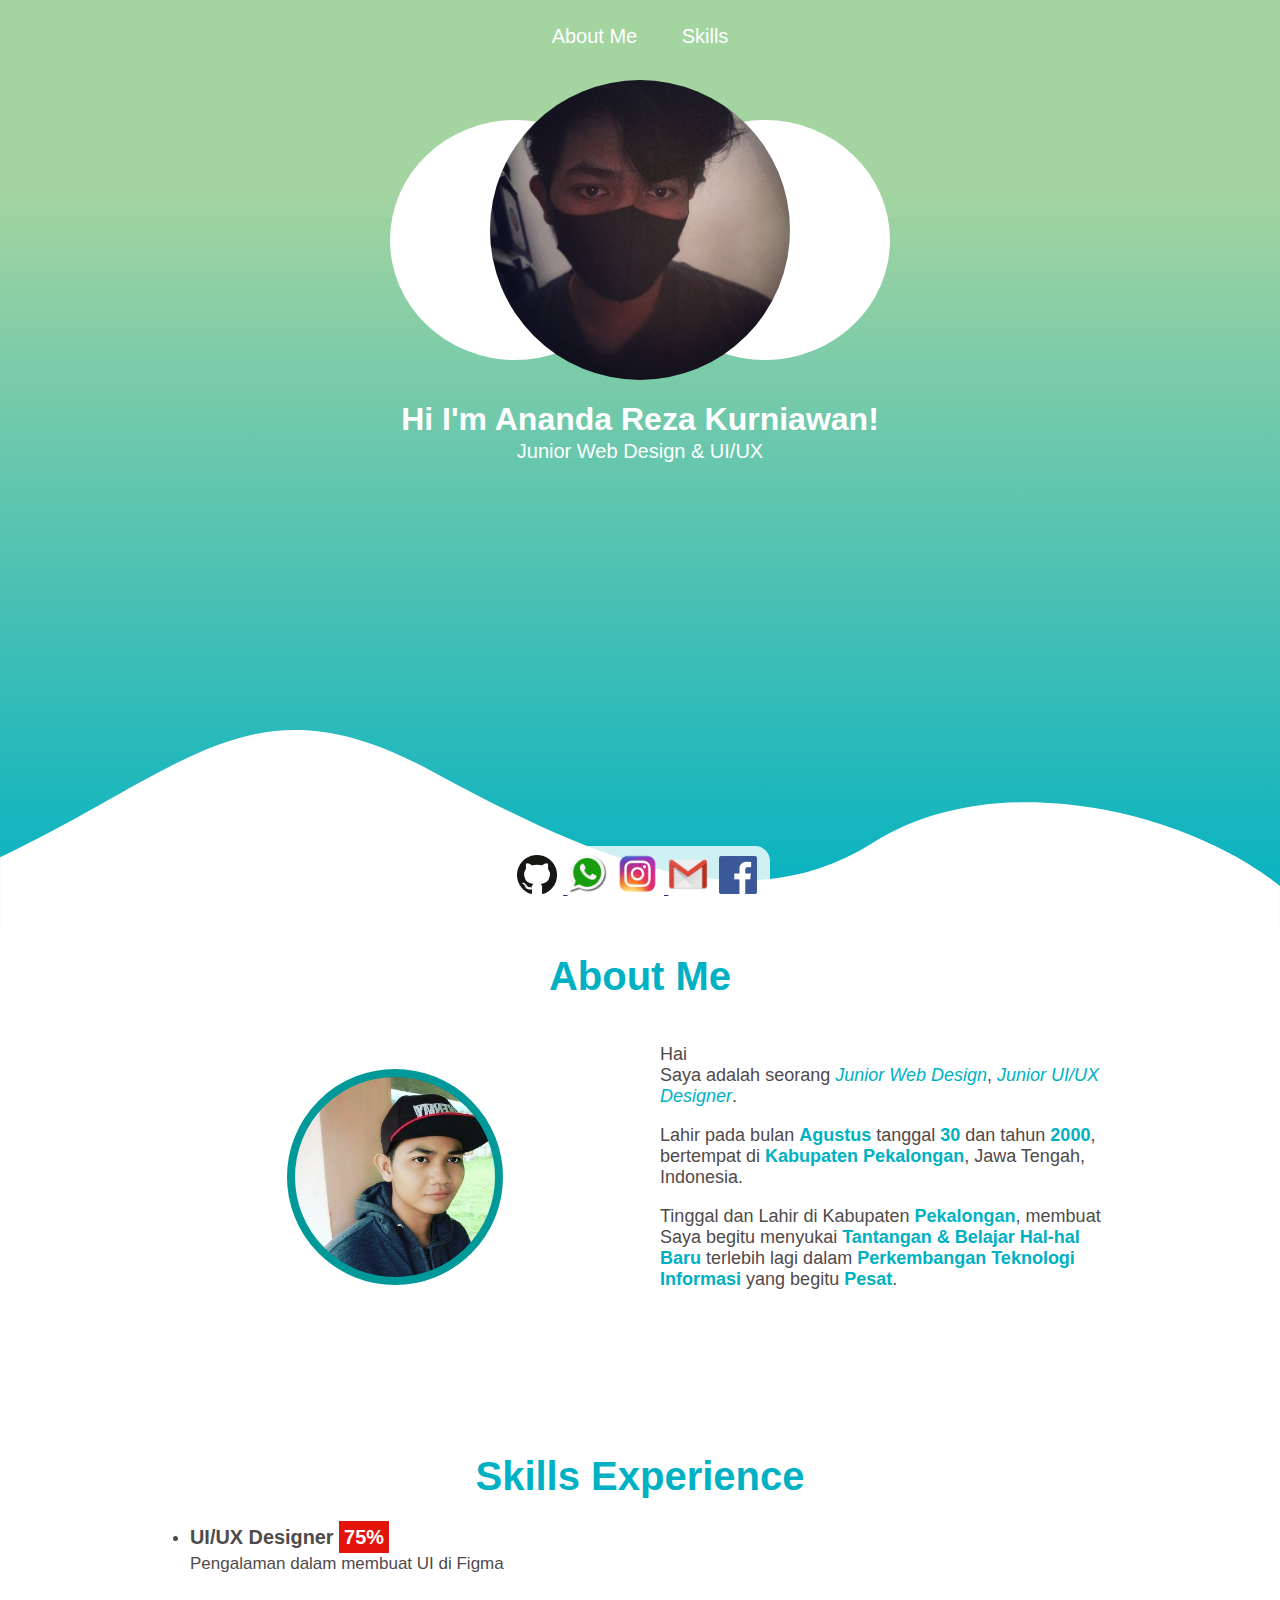
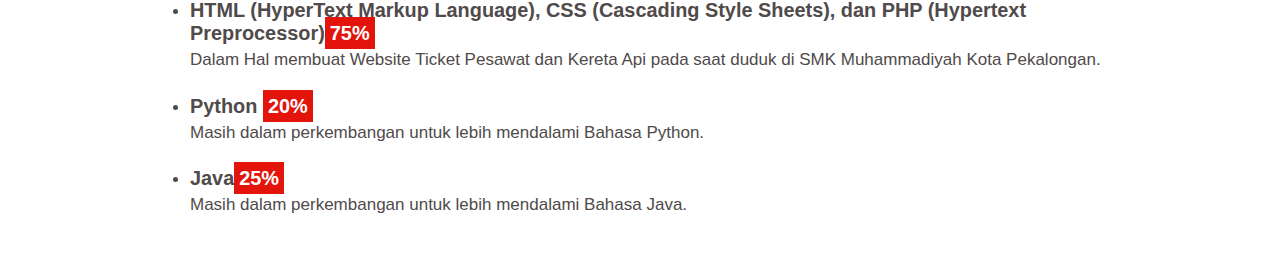
<file: Pertemuan 2 PDPW/Tugas/index.html>
<!DOCTYPE html>
<html>
	<head>
		<title>Ananda Reza Kurniawan | Web Developer & UI/UX Designer</title>
		<meta name="viewport" content="width=device-width, initial-scale=1, user-scalable=no" />
		<!-- mengambil CSS Eksternal -->
		<link href="assets/css/style.css" rel="stylesheet"  >
	</head>
	<body >
			<section>
				 <nav >
					 <div class="toggle">
						 <button onclick="menu_open()" class="tombol tombol-navigasi">Menu</button>
					 </div>
					 <ul style="padding-top:20px;" id="menu-list"  >
						 <li><a href="#aboutme">About Me</a></li>
					 	 <li><a href="#experience">Skills</a></li>
					 </ul>
				 </nav>
				 <div class="sosmed">
					 <div class="isi-sosmed">
						 <a href="" ><img src="./assets/images/github.png"> </a>
						 <a href="" ><img src="./assets/images/wa2.png"></a>
						 <a href="" ><img src="./assets/images/ig.png"> </a>
						 <a href="" ><img src="./assets/images/gmail.png"></a>
						 <a href="" ><img style="width:38px;" src="./assets/images/fb.png"></a>
					 </div>
				 </div>

				 <div class="banner">
	         <center>
	            <div id="circle3"></div>
	            <div id="circle2"></div>
	            <div id="circle"></div>
	            <div class="title">
				
	              <h1>Hi I'm Ananda Reza Kurniawan!</h1>

	              <p>Junior Web Design & UI/UX </p>

							</div>
	         </center>
	       </div>
				 <div id="aboutme">
				 </div>
				<!-- Start SVG Curve -->
				<svg  id="curve"
					   viewBox="0 0 1400 214.953"
					 xml:space="preserve">
				<path style="opacity:1;fill:;" d="M0,139.29C207.803,40.048,277.683-60.968,472.864,45.364
					c195.181,106.331,346.987,163.042,481.928,77.975c134.939-85.065,337.348-34.515,437.348,41.225c100,75.743,7.861,6.627,7.861,6.627
					v73.387H0V139.29z"/>
				</svg>
				<!-- End SVG Curve -->
			</section>
		<div id="wrapper">
			<section   class="sec2" >
	      <div class="content">
					<div >
	          <h1 class="title-content">About Me</h1>
	          <div class="left-menu">
							<div class="circle-avatar"></div>

	          </div>
	          <div class="right-menu">
							<p>
								Hai <br/>Saya adalah seorang   <i class="english">Junior Web Design</i>, <i class="english">Junior UI/UX Designer</i>.
							</p>
							<p>
								Lahir pada bulan    <b class="important">Agustus</b> tanggal    <b class="important">30</b> dan tahun    <b class="important">2000</b>, bertempat di    <b class="important">Kabupaten Pekalongan</b>, Jawa Tengah, Indonesia.
							</p>
							<p>
								Tinggal dan Lahir di Kabupaten    <b class="important">Pekalongan</b>, membuat Saya begitu menyukai  <b class="important">Tantangan & Belajar Hal-hal Baru</b> terlebih lagi dalam   <b class="important">Perkembangan Teknologi Informasi</b> yang begitu   <b class="important">Pesat</b>.
	          </div>
					</div>
	      </div>

			</section>

			<section class="sec4" id="experience">

	      <div class="content">
					<h1 class="title-content" style="padding-bottom:15px;">Skills Experience</h1>
					<p>
						<ul class="text-experience">
							<li >
								<h3>UI/UX Designer <label class="label label-info">75%</label></h3>
								<div class="text">
								Pengalaman dalam membuat UI di Figma 
								</div>
							</li>
							<li >
								<h3>HTML (HyperText Markup Language), CSS (Cascading Style Sheets), dan PHP (Hypertext Preprocessor)<label class="label label-utama">75%</label></h3>
								<div class="text">
								Dalam Hal membuat Website Ticket Pesawat dan Kereta Api pada saat duduk di SMK Muhammadiyah Kota Pekalongan.
								</div>
							</li>
							<li >
								<h3>Python <label class="label label-info">20%</label></h3>
								<div class="text">
								Masih dalam perkembangan untuk lebih mendalami Bahasa Python.
								</div>
							</li>
							<li >
								<h3>Java<label class="label label-info">25%</label></h3>
								<div class="text">
									Masih dalam perkembangan untuk lebih mendalami Bahasa Java.
								</div>
							</li>


						</ul>

					</p>
				</div>
			</section>
	</body>
</html>
</file>
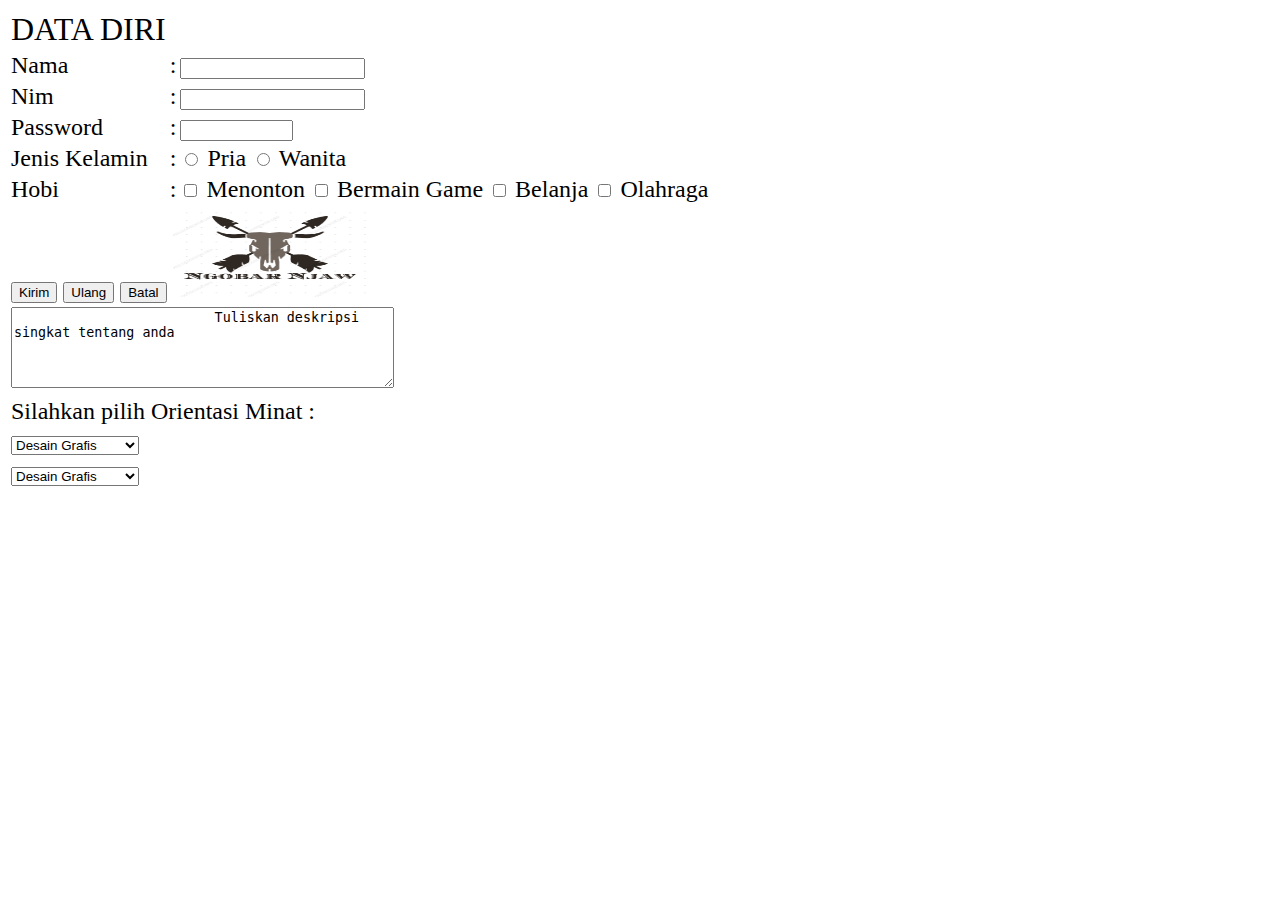
<file: Pertemuan 1 PDPW/latihan1.html>
<!DOCTYPE html>
<html lang="en">
<head>
    <meta charset="UTF-8">
    <meta http-equiv="X-UA-Compatible" content="IE=edge">
    <meta name="viewport" content="width=device-width, initial-scale=1.0">
    <!-- TITLE WEB-->
    <title>Form HTML</title>

</head>
<body>
    <font type=arial size="5">
        <table>
            <thead> 
                <tr> 
                    <td> 
                        <font type=arial black font size="6"> DATA DIRI</font>      
                    </td> 
                </tr> 
            </thead>
            <tr>
                <td>Nama</td>
                <td> : </td>
                <td><input type="text" name="nama"></td>
            </tr>
            </td>
            <tr>
                <td>Nim</td>
                <td> : </td>
                <td><input type="text" name="nim"></td>
            </tr>
            </td>
            <tr>
                <td>Password</td>
                <td> : </td>
                <td><input type="password" name="password" size="11" maxlength="9" ></td>
            </tr>
            </td>
            <tr>
                <td>Jenis Kelamin</td>
                <td> : </td>
                <td>
                    <input type="radio" name "jenis_kelamin" value="P"> Pria 
                    <input type="radio" name "jenis_kelamin" value="W"> Wanita
            </tr>
            </td>
            <tr>
                <td>Hobi</td>
                <td> : </td>
                <td>
                    <input  type="checkbox" name="hobi_1" value="menonton"> Menonton
                    <input  type="checkbox" name="hobi_2" value="Game"> Bermain Game
                    <input  type="checkbox" name="hobi_3" value="Belanja"> Belanja
                    <input  type="checkbox" name="hobi_4" value="OLahraga"> Olahraga 
                </td>
            </tr>
            <tr>
                <td colspan="3">
                    <form>
                        <input type="submit" value="Kirim" name="Submit">
                        <input type="reset" value="Ulang" name="Reset">
                        <input type="button" value="Batal" name="Cancel">
                        <input type="image" src="img/Capture.PNG" name="Gambar" width="194" height="90">
                    </form>
                </td>
            </tr>
            <tr>
                <td colspan="3">
                     <textarea name="deskripsi" cols="45" rows="5" align="center">
                         Tuliskan deskripsi singkat tentang anda
                     </textarea>
                </td>
            </tr>
            <tr>
                <td colspan="3">
                    Silahkan pilih Orientasi Minat :
                </td>
            </tr>
            <tr>
                <td colspan="3">
                    <select name="orientasi-minat">
                        <option value="dg">Desain Grafis</option>
                        <option value="pj">Programmer Java</option>
                        <option value="sa">Sistem Analisis</option>
                    </select>
                </td>
            </tr>
            <tr>
                <td>
                    <select name="orientasi-kemampuan">
                        <option value="dg">Desain Grafis</option>
                        <option value="pj">Programmer Java</option>
                        <option value="sa">Sistem Analisis</option>
                    </select>
                </td>
            </tr>
        </table>
    </font>
</body>
</html>
</file>
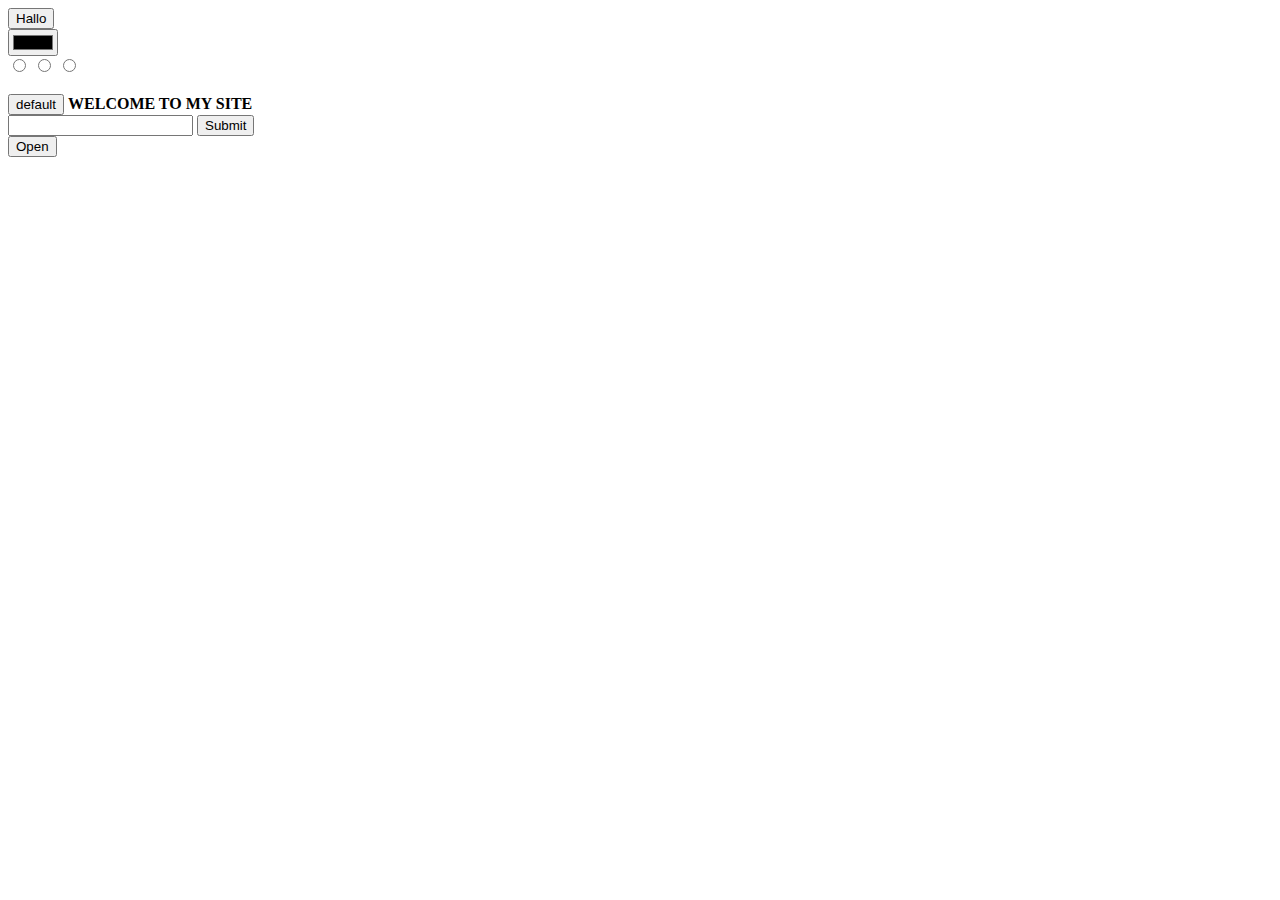
<file: Pertemuan 3 PDPW/evenhandling.html>
<!DOCTYPE html>
<html lang="en">
<head>
    <meta charset="UTF-8">
    <meta http-equiv="X-UA-Compatible" content="IE=edge">
    <meta name="viewport" content="width=device-width, initial-scale=1.0">
    <title>Document</title>

    <!-- external script -->
    <script src="script.js"></script>
</head>
<body>
    <!-- even handling -->
    <Button onclick="tampil()">Hallo</Button>

    <br>
    <input type="color" id="warna">

    <!-- change background -->
    <form name="go">
        <input type="radio" name="C1" onclick="document.bgColor='yellow'">
        <input type="radio" name="C1" onclick="document.bgColor='blue'">
        <input type="radio" name="C1" onclick="document.bgColor='green'">
    </form>
    <br>
    <input type="button" value="default" onclick="document.bgColor='white'">

    <!-- menampilkan pop up nama -->
    <script>
        let x = window.prompt("Masukkan Nama Anda")
        alert('Hallo ' + x)
    </script>

    <!-- text formating -->
    <script>
        var message = "Welcome to my site"
        document.write(message.toUpperCase().bold())
    </script>

    <!-- penanganan objek string -->
    <form name="test" onsubmit="checkemail(this.test2.value);return false">
        <input type="text" size="20" name="test2"> <input type="submit" value="Submit">
    </form>
    <script type="text/javascript">
        function checkemail(email){
            if(email.indexOf("@") !=-1 && email.indexOf(".") !=-1){
                alert("Apakah alamat email sudah benar?")
            }else{
                alert("Penulisan email salah")
            }
        }
    </script>

    <!-- membuka window di js -->
    <script>
        function bukaWindow(){
            window.open("https://www.google.com", "google", "width=400, height=300, toolbar=1")
        }
    </script>
    <input type="button" onclick="bukaWindow()" value="Open">

    <!-- alert, confirm and prompt -->
    <script type="text/javascript">
        var y = window.confirm("Are you sure?")
        if(y){
            window.alert("Go to next job")
        }else{
            window.alert("repeat again until you can solve it")
        }
    </script>
</body>
</html>
</file>
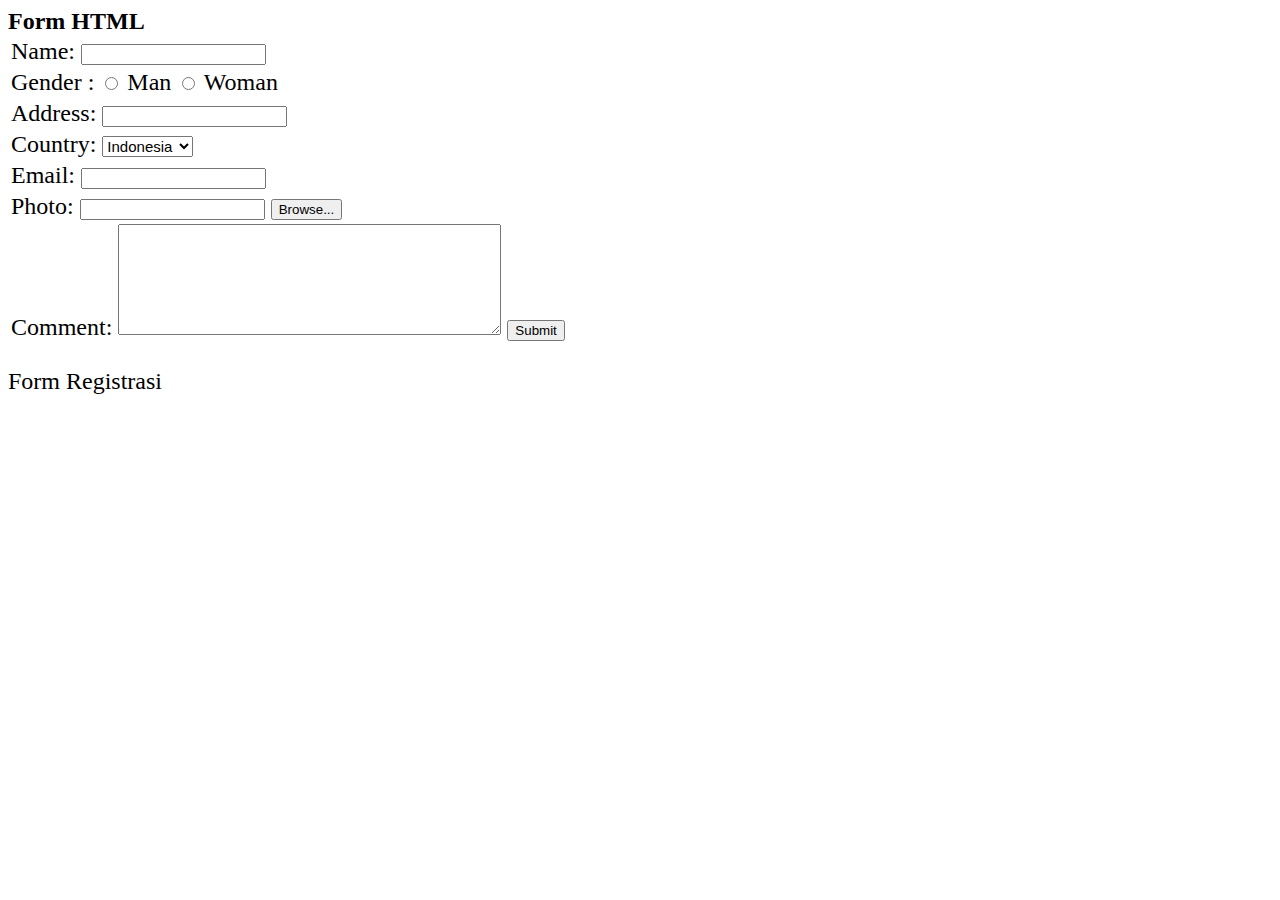
<file: Pertemuan 1 PDPW/Tugas Pertemuan 1/Tugas1.html>
<!DOCTYPE html>
<html lang="en">
<head>
    <meta charset="UTF-8">
    <meta http-equiv="X-UA-Compatible" content="IE=edge">
    <meta name="viewport" content="width=device-width, initial-scale=1.0">
    <title>Form HTML</title>
</head>
<body>
    <font type=arial size="5">
        <table>
            <thead> 
                        <type=arial black font size="6"> <b>Form HTML</b>
                        <br/>   

            </thead>
            <tr>
                <td>Name: <input type="text" name="nama"></td>
            </tr>
            <tr>
                <td>Gender : 
                    <input type="radio" name="gender" value="P"> Man
                    <input type="radio" name="gender" value="W"> Woman
                </td>
            </tr>
            <tr>
                <td>Address: <input type="text" name="address"></td>
            </tr>
            <tr>
                <td>Country: 
                     <select name="Country" style="font-size: 15px;">
                            <option value="dg">Indonesia</option>
                            <option value="pj">Singapura</option>
                            <option value="sa">UEA</option>
                     </select>
                </td>
            </tr>
            <tr>
                <td>Email: <input type="text" name="email"></td>
            </tr>
            <tr>
                <td colspan="4">
                    Photo: 
                    <input type="text" for="photo">
                    <input type="submit" name="Browse" value="Browse...">   
                </td>
            </tr>
            
            <tr>
            
                <td colspan="3">
                    <form>
                        Comment: 
                        <textarea name="comment" cols="45" rows="7"></textarea>
                        <input type="submit" value="Submit" name="Submit">
                    </form>
                </td>
            </tr>
            
        </table>
        <p>Form Registrasi</p>
    </font>
</body>
</html>
</file>
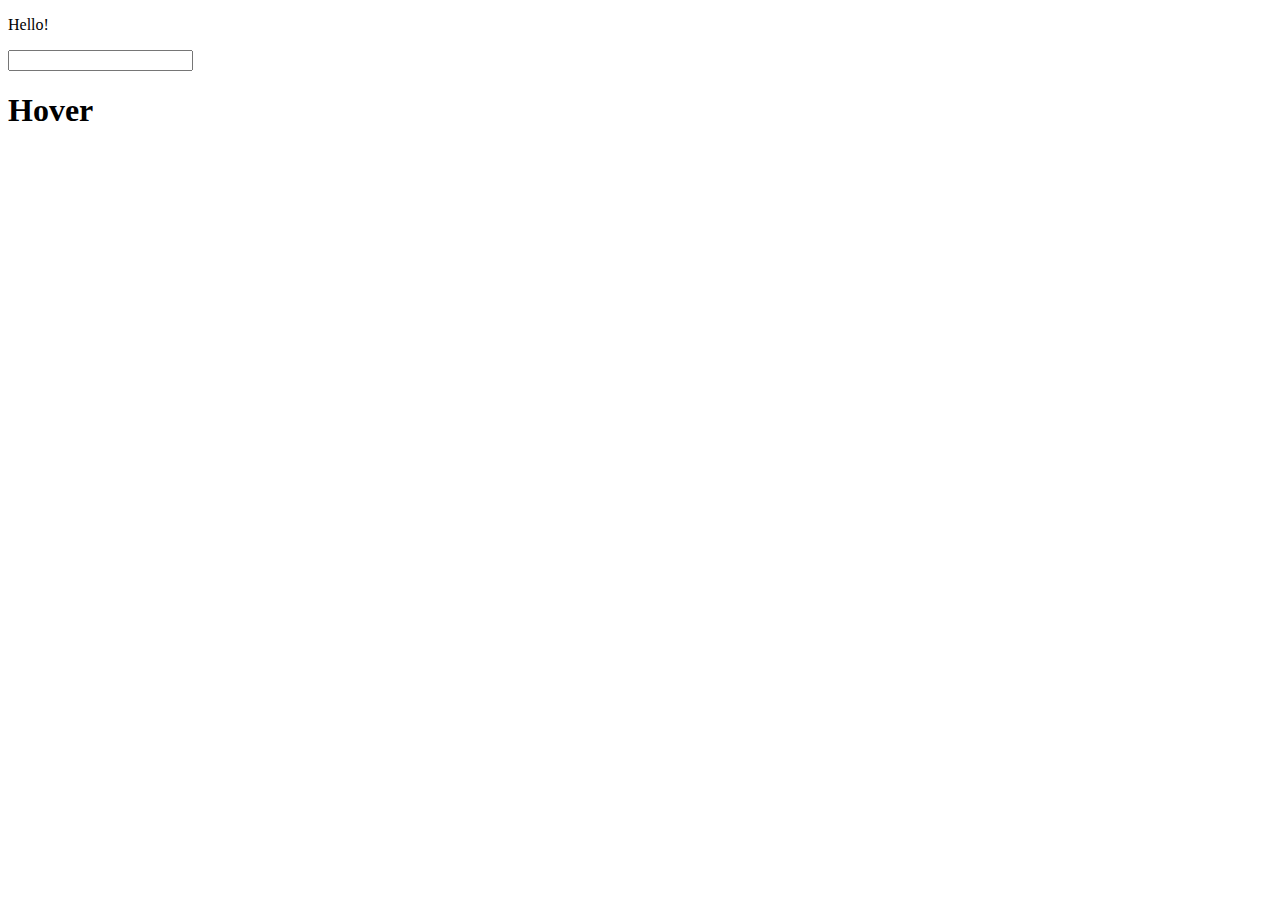
<file: Pertemuan 4 PDPW/Latihan Praktikum/latihan1JQuery.html>
<!DOCTYPE html>
<html lang="en">
<head>
    <meta charset="UTF-8">
    <meta http-equiv="X-UA-Compatible" content="IE=edge">
    <meta name="viewport" content="width=device-width, initial-scale=1.0">
    <title>Latihan 1 JQuery</title>
    <script src="https://ajax.googleapis.com/ajax/libs/jquery/3.5.1/jquery.min.js"></script>
</head>
<body>
    <p>Hello!</p>

    <input type="text" name="nama" id="nama">

    <h1>Hover</h1>

    <script>
        $("p").click(function(){
            $(this).hide();
        })

        $("#nama").focus(function(){
            $(this).css("width","400px");
        })

        $("h1").hover(function(){
            $(this).hide();
        })
    </script>
</body>
</html>
</file>
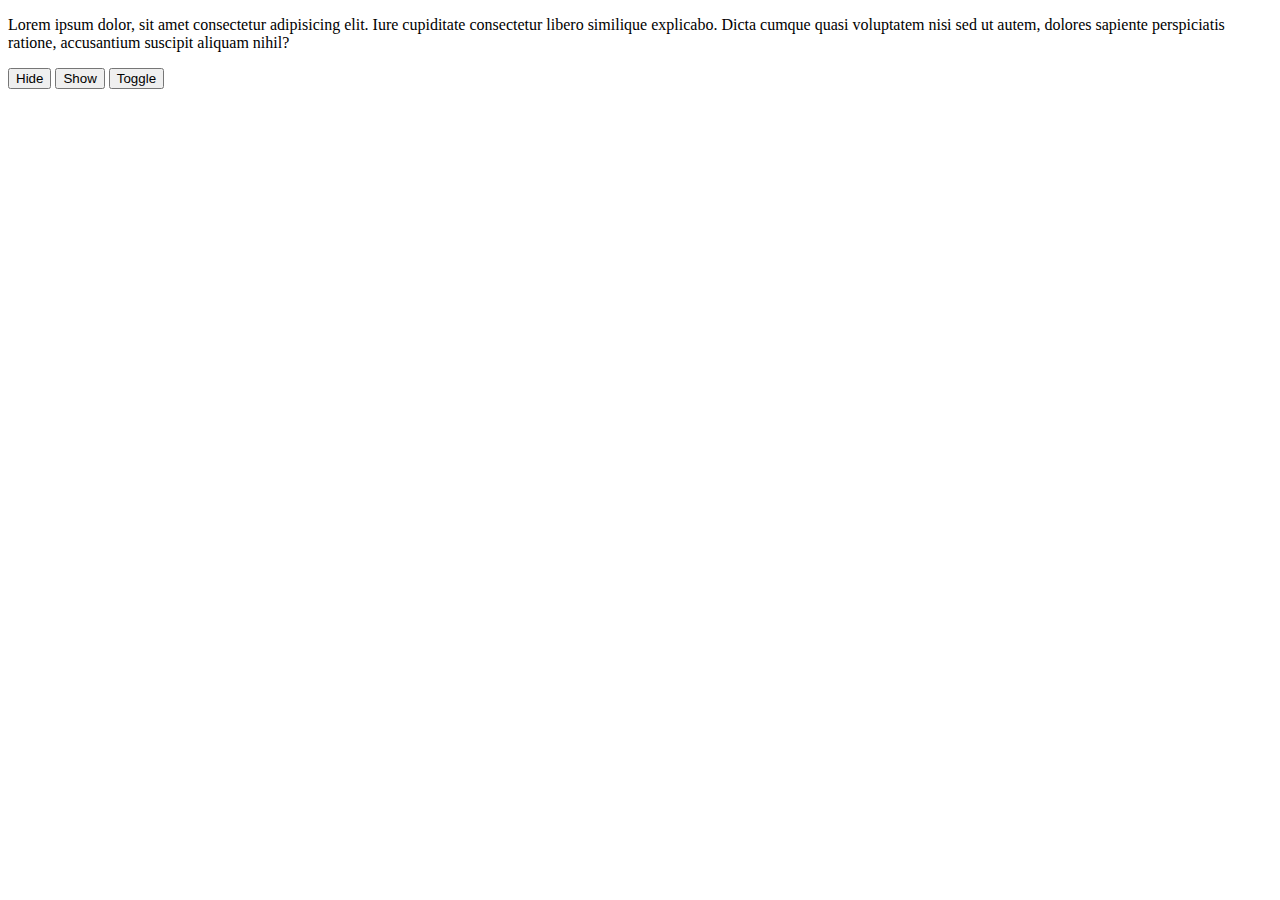
<file: Pertemuan 4 PDPW/Latihan Praktikum/latihan2JQuery.html>
<!DOCTYPE html>
<html lang="en">
<head>
    <meta charset="UTF-8">
    <meta http-equiv="X-UA-Compatible" content="IE=edge">
    <meta name="viewport" content="width=device-width, initial-scale=1.0">
    <title>Latihan 2 JQuery</title>
    <script src="https://ajax.googleapis.com/ajax/libs/jquery/3.5.1/jquery.min.js"></script>
</head>
<body>
    <p>Lorem ipsum dolor, sit amet consectetur adipisicing elit. Iure cupiditate consectetur libero similique explicabo. Dicta cumque quasi voluptatem nisi sed ut autem, dolores sapiente perspiciatis ratione, accusantium suscipit aliquam nihil?</p>

    <button id="hide">Hide</button>
    
    <button id="show">Show</button>

    <button id="toggle">Toggle</button>

    <script>
        $("#hide").on("click",function(){
            $("p").hide(100);
        })

        $("#show").on("click",function(){
            $("p").show(200);
        })

        $("#toggle").on("click",function(){
            $("p").toggle(300);
        })
    </script>
</body>
</html>
</file>
<file: Pertemuan 4 PDPW/Latihan Praktikum/latihan3JQuery.html>
<!DOCTYPE html>
<html lang="en">
<head>
    <meta charset="UTF-8">
    <meta http-equiv="X-UA-Compatible" content="IE=edge">
    <meta name="viewport" content="width=device-width, initial-scale=1.0">
    <title>Latihan 3 JQuery</title>
    <script src="https://ajax.googleapis.com/ajax/libs/jquery/3.5.1/jquery.min.js"></script>
</head>
<body>
    <input type="number" name="bil1" id="bil1">
    <input type="number" name="bil2" id="bil2">

    <input type="button" value="tambah" id="plus">

    <script>
        $("#plus").on("click",function(){
            let bil1 = $("#bil1").val();
            let bil2 = $("#bil2").val();

            let hasil = parseInt(bil1) + parseInt(bil2);

            alert("Hasil : " + hasil)
        })
    </script>
</body>
</html>
</file>
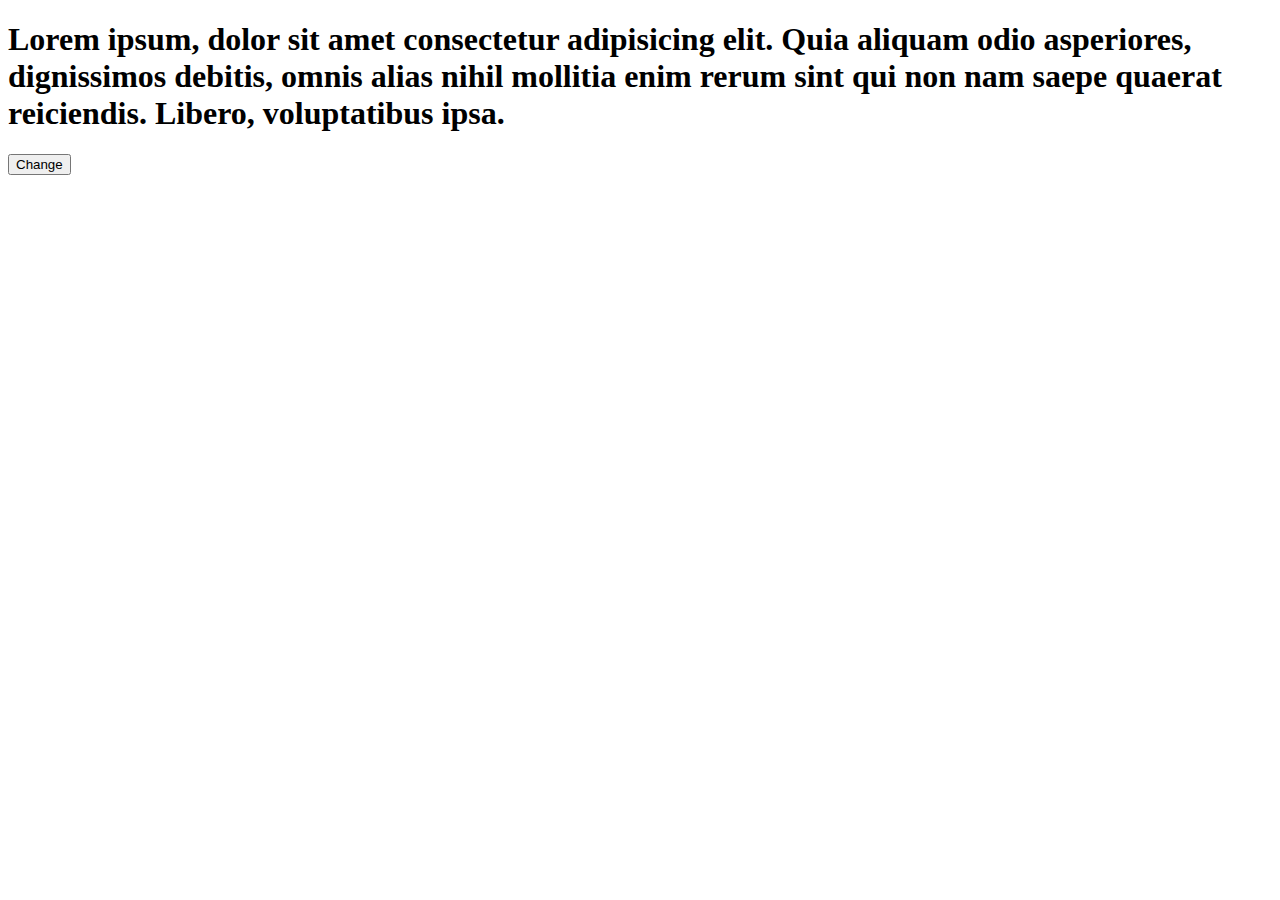
<file: Pertemuan 4 PDPW/Latihan Praktikum/latihan4JQuery.html>
<!DOCTYPE html>
<html lang="en">
<head>
    <meta charset="UTF-8">
    <meta http-equiv="X-UA-Compatible" content="IE=edge">
    <meta name="viewport" content="width=device-width, initial-scale=1.0">
    <title>Latihan 4 JQuery</title>
    <style>
        .heading{
            color: blueviolet;
        }
    </style>
    <script src="https://ajax.googleapis.com/ajax/libs/jquery/3.5.1/jquery.min.js"></script>
</head>
<body>
    <h1>Lorem ipsum, dolor sit amet consectetur adipisicing elit. Quia aliquam odio asperiores, dignissimos debitis, omnis alias nihil mollitia enim rerum sint qui non nam saepe quaerat reiciendis. Libero, voluptatibus ipsa.</h1>

    <button id="change">Change</button>

    <script>
        $("#change").on("click",function(){
            $("h1").addClass("heading");
        })
    </script>
</body>
</html>
</file>
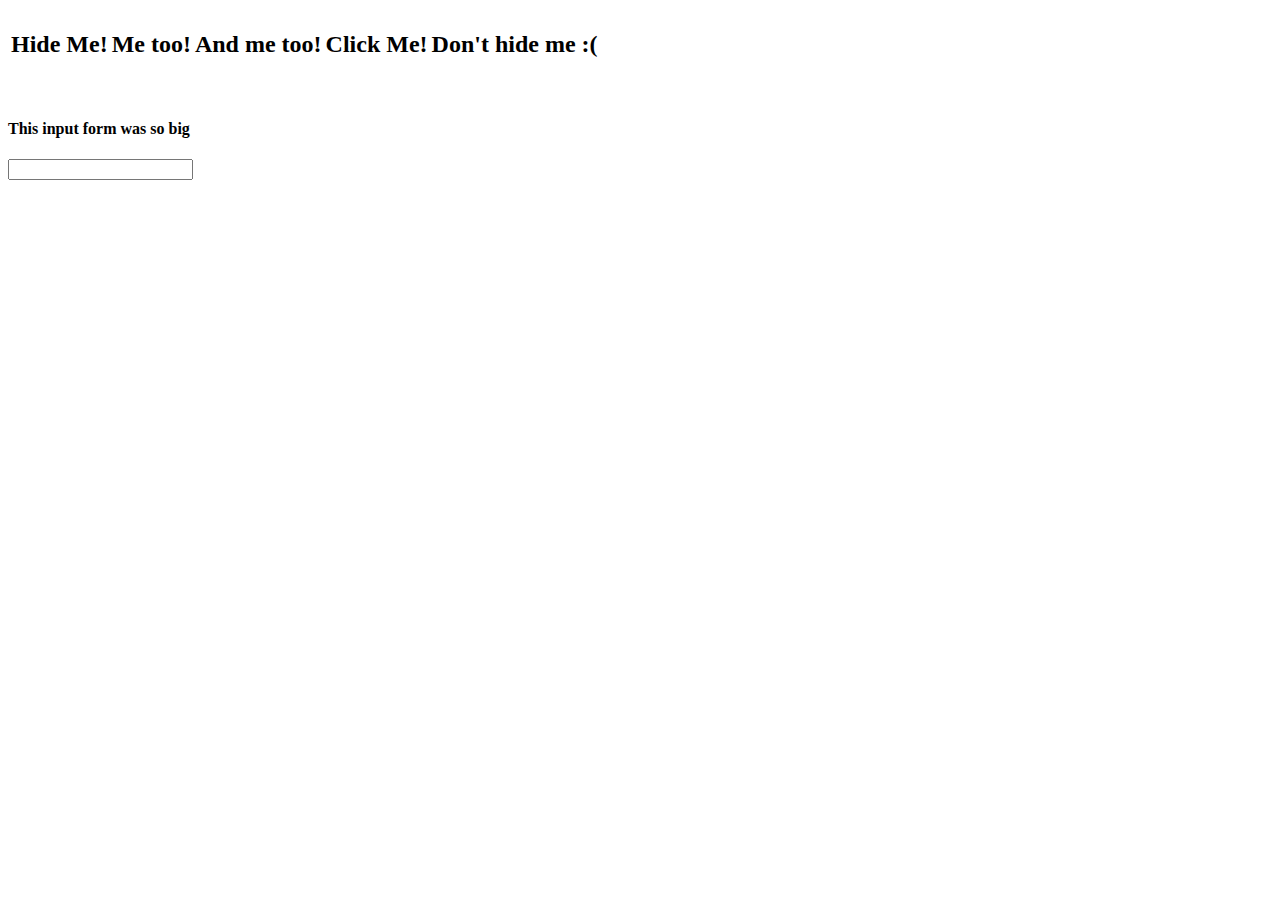
<file: Pertemuan 4 PDPW/Tugas Praktikum/tugas1JQuery.html>
<!DOCTYPE html>
<html lang="en">
<head>
    <meta charset="UTF-8">
    <meta http-equiv="X-UA-Compatible" content="IE=edge">
    <meta name="viewport" content="width=device-width, initial-scale=1.0">
    <title>Tugas 1 JQuery</title>
    <script src="https://ajax.googleapis.com/ajax/libs/jquery/3.5.1/jquery.min.js"></script>
</head>
<body>
    <table>
        <tr>
            <th><h2>Hide Me! </h2></th>
            <th><h2>Me too! </h2></th>
            <th><h2>And me too! </h2></th>
            <th><h2>Click Me! </h2></th>
            <th><h2 id="chain">Don't hide me :(</h2></th>
        </tr>
    </table>

    <br>
    <h4>This input form was so big </h4>
    <input type="text" name="nama" id="nama">


    <script>
        //jika h2 di klik maka ia akan menghilang
        $("h2").click(function(){
            $(this).hide();
            //h2 yang memiliki id = chain akan menghilang dan kembali setiap kali di klik
            $("#chain").hide(1000).show(1000);
        })

        //teks input akan memanjang 400 px jika didekati
        $("#nama").hover(function(){
            $(this).css("width","400px");
            //teks input akan memanjang 1200px dan melebar sebesar 500px jika di klik
            $("#nama").click(function(){
                $(this).css("height","500px").css("width","1200px");
            })
        })
    </script>
</body>
</html>
</file>
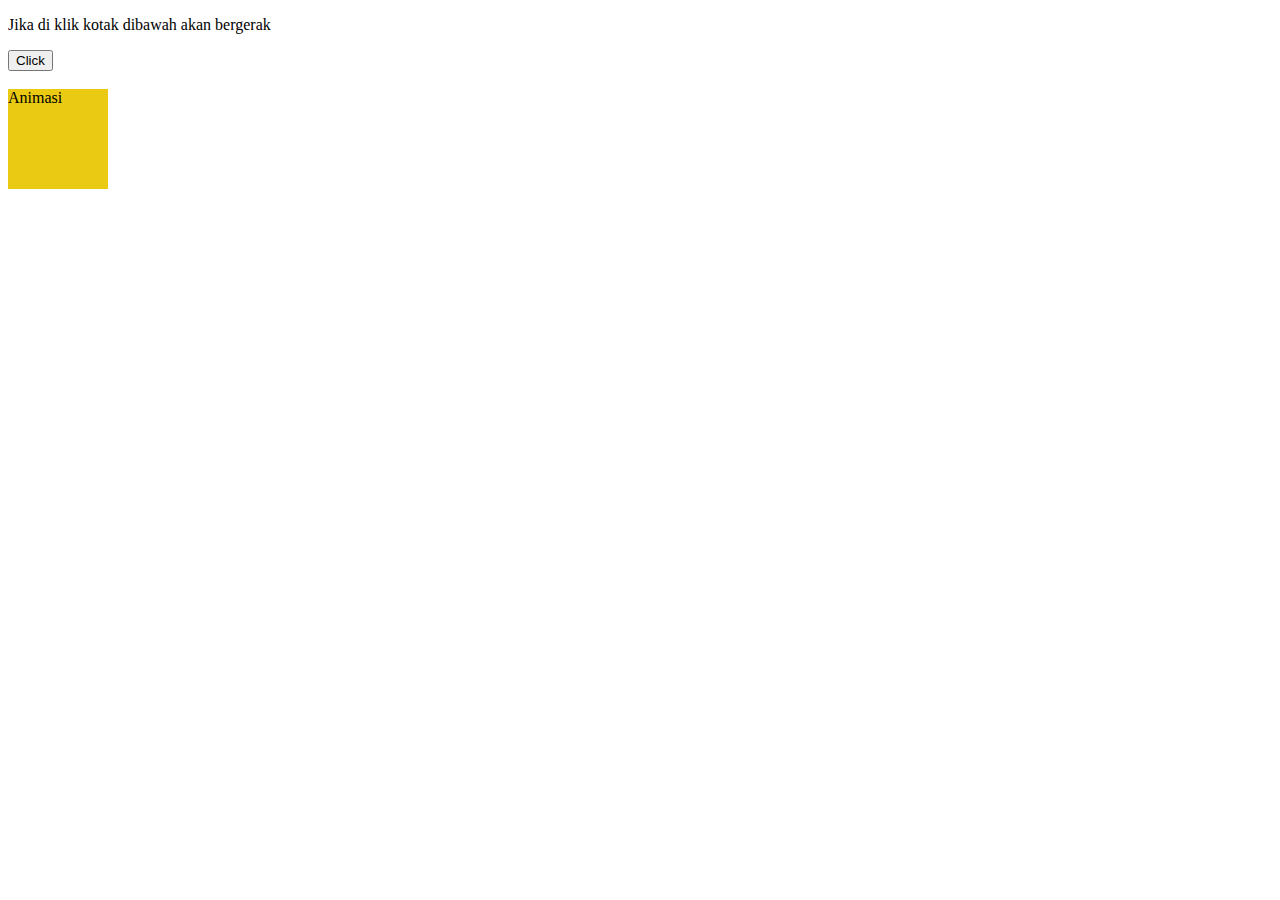
<file: Pertemuan 4 PDPW/Tugas Praktikum/tugas2JQuery.html>
<!DOCTYPE html>
<html lang="en">
<head>
    <meta charset="UTF-8">
    <meta http-equiv="X-UA-Compatible" content="IE=edge">
    <meta name="viewport" content="width=device-width, initial-scale=1.0">
    <title>Tugas 2 JQuery</title>
    <script src="https://ajax.googleapis.com/ajax/libs/jquery/3.5.1/jquery.min.js"></script>
</head>
<body>

    <p>Jika di klik kotak dibawah akan bergerak</p>

    <button>Click</button>
    <br> <br>
    <div style="background: rgb(235, 202, 19); height:100px; width:100px; position:absolute;">Animasi</div>

    <script>
        //menggunakan jquery animasi untuk mengubah posisi dan luas kotak serta ukuran font
        $("button").on("click",function(){
            var a = $("div");
            a.animate({left : '450px'} , 1000)
            a.animate({top : '200px'}, 1000)
            a.animate({width : '500px'}, 1000)
            a.animate({height : '300px'}, 1000)
            a.animate({fontSize : '7rem'}, 1000)
        })
    </script>
</body>
</html>
</file>
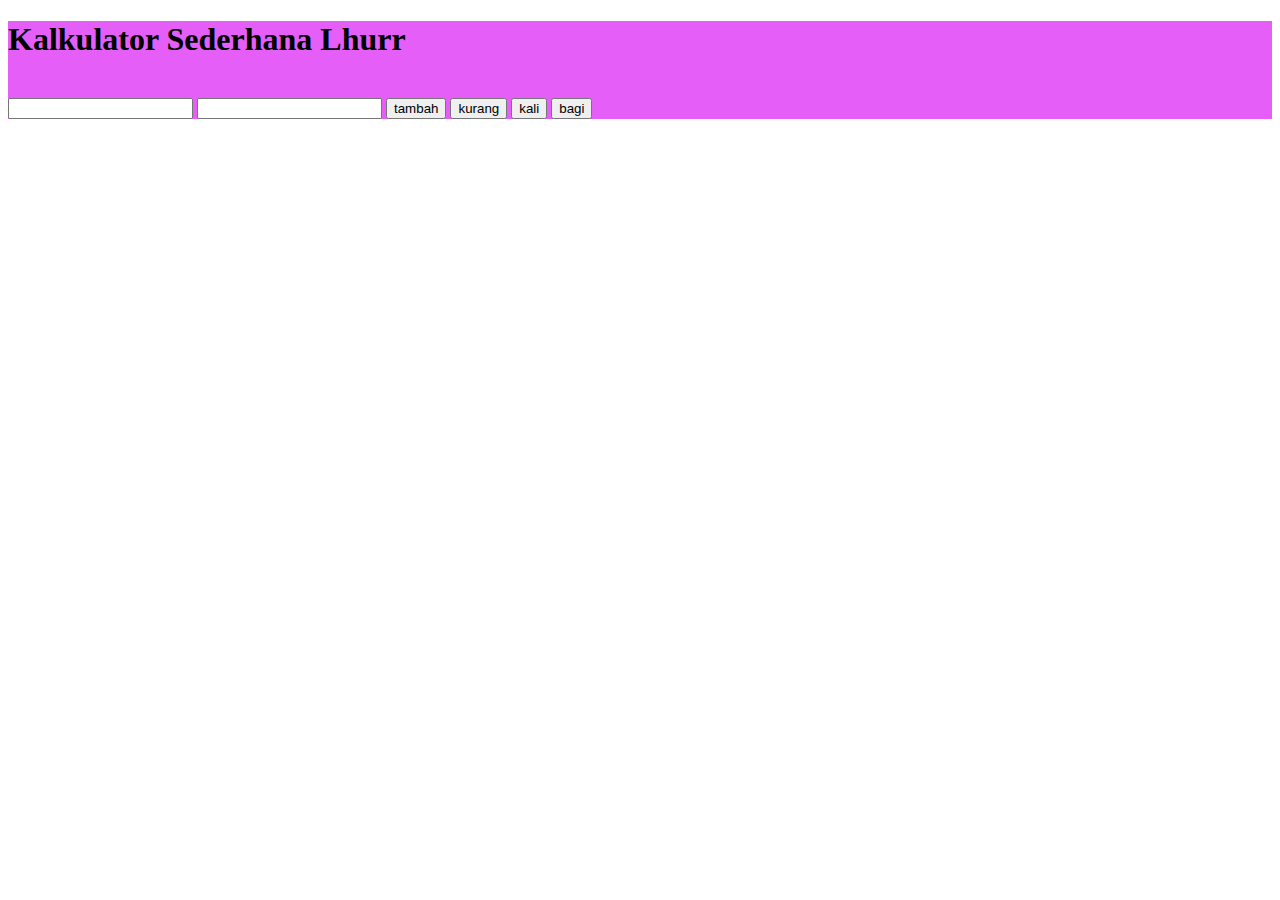
<file: Pertemuan 4 PDPW/Tugas Praktikum/tugas3JQuery.html>
<!DOCTYPE html>
<html lang="en">
<head>
    <meta charset="UTF-8">
    <meta http-equiv="X-UA-Compatible" content="IE=edge">
    <meta name="viewport" content="width=device-width, initial-scale=1.0">
    <title>Tugas 3 JQuery</title>
    <script src="https://ajax.googleapis.com/ajax/libs/jquery/3.5.1/jquery.min.js"></script>
</head>
<body>

    <div style="background-color: rgb(230, 94, 248);">
        <h1>Kalkulator Sederhana Lhurr</h1>
        <br>
    
        <input type="number" name="bil1" id="bil1">
        <input type="number" name="bil2" id="bil2">
    
        <input type="button" value="tambah" id="plus">
        <input type="button" value="kurang" id="minus">
        <input type="button" value="kali" id="multi">
        <input type="button" value="bagi" id="divide">
    
        <script>
            //fungsi untuk melakukan penjumlahan
            $("#plus").on("click",function(){
                let bil1 = $("#bil1").val();
                let bil2 = $("#bil2").val();
    
                let hasil = parseInt(bil1) + parseInt(bil2);
    
                alert("Hasil : " + hasil)
            })
    
            //fungsi untuk melakukan pengurangan
            $("#minus").on("click",function(){
                let bil1 = $("#bil1").val();
                let bil2 = $("#bil2").val();
    
                let hasil = parseInt(bil1) - parseInt(bil2);
    
                alert("Hasil : " + hasil)
            })

            //fungsi untuk melakukan perkalian
            $("#multi").on("click",function(){
                let bil1 = $("#bil1").val();
                let bil2 = $("#bil2").val();
    
                let hasil = parseInt(bil1) * parseInt(bil2);
    
                alert("Hasil : " + hasil)
            })
    
            //fungsi untuk melakukan pembagian
            $("#divide").on("click",function(){
                let bil1 = $("#bil1").val();
                let bil2 = $("#bil2").val();
    
                let hasil = parseInt(bil1) / parseInt(bil2);
    
                alert("Hasil : " + hasil)
            })
        </script>
    </div>
</body>
</html>
</file>
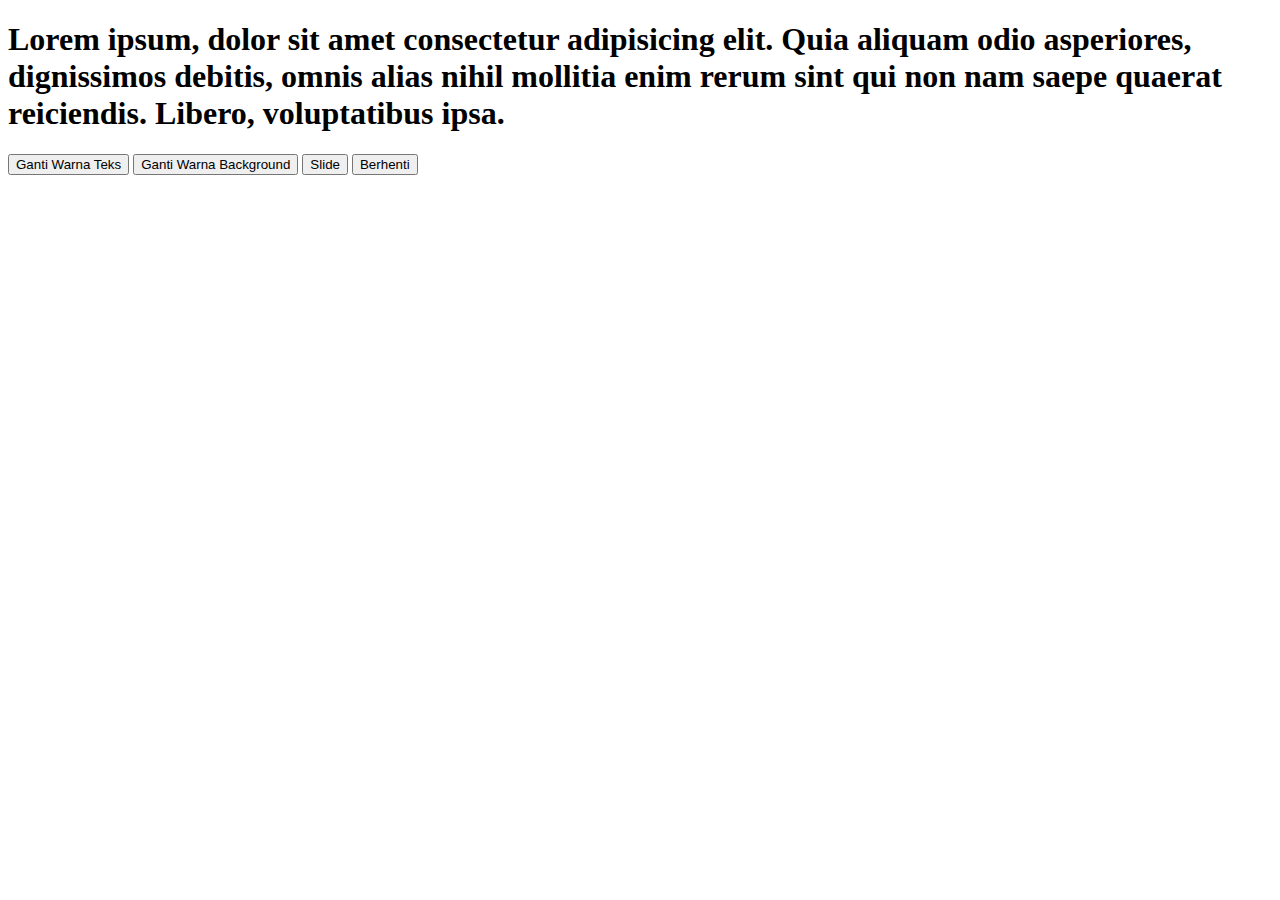
<file: Pertemuan 4 PDPW/Tugas Praktikum/tugas4JQuery.html>
<!DOCTYPE html>
<html lang="en">
<head>
    <meta charset="UTF-8">
    <meta http-equiv="X-UA-Compatible" content="IE=edge">
    <meta name="viewport" content="width=device-width, initial-scale=1.0">
    <title>Tugas 4 JQuery</title>
    <script src="https://ajax.googleapis.com/ajax/libs/jquery/3.5.1/jquery.min.js"></script>
</head>
<body>
    <style>
        .warna{
            color: white;
            
        }

        .backg{
            background-color: rgb(88, 236, 69);
        }
    </style>

    <h1>Lorem ipsum, dolor sit amet consectetur adipisicing elit. Quia aliquam odio asperiores, dignissimos debitis, omnis alias nihil mollitia enim rerum sint qui non nam saepe quaerat reiciendis. Libero, voluptatibus ipsa.</h1>

    <button id="color">Ganti Warna Teks</button>
    <button id="bg">Ganti Warna Background</button>
    <button id="slide">Slide</button>
    <button id="stop">Berhenti</button>

    <script>
        //mengubah warna teks menggunakkan class
        $("#color").on("click",function(){
            $("h1").addClass("warna");
        })

        //mengubah warna background menggunakkan class
        $("#bg").on("click",function(){
            $("h1").addClass("backg");
        })

        //melakukan sliding membuka dan menutup
        $("#slide").on("click",function(){
            $("h1").slideToggle(4000);
        })

        //memberhentikan sliding
        $("#stop").on("click",function(){
            $("h1").stop();
        })
    </script>
</body>
</html>
</file>
<file: Pertemuan 2 PDPW/Tugas/assets/css/style.css>
body {
	margin:0;
	padding:0;
	scroll-behavior: smooth;
	font-family: Helvetica Neue , Helvetica;
}

#wrapper {
		padding-bottom: 200px;
		/* overflow-y: scroll; */
}

h2 {
	font-size: 25px;
	color: #545050;
	padding: 0px 0px 0px 0px;
	margin-bottom:-10px;
}

.sosmed {
	position: fixed;
	z-index:9;
	width: 100%;
	text-align: center;
	bottom: 0;
}

.isi-sosmed {
	height: 50px;
	width:20%;
	margin-left: auto;
	margin-right: auto;
	padding:2px ;
	color:#fff;
	/* margin:5px auto; */
	background: rgba(255,255,255,0.8);
	border-top-left-radius: 15px;
	border-top-right-radius: 15px;
	/* background: #504a4a; */
	text-align: center;
	/* display: inline-block; */
}

.isi-sosmed a img {
	margin-top: 6px;
	margin-right: 6px;
	max-width: 40px;
}

.label {
		padding: 5px 5px;
		background-color: rgb(226, 20, 12);
		color: #fff;
}

p {
	font-family: Helvetica Neue , Helvetica;
	font-size: 18px;
	color:#504a4a;
}

ul.text-experience {
	font-family: Helvetica Neue , Helvetica;
	font-size: 17px;
	color:#504a4a;
}

ul.text-experience, li {
	padding-bottom:20px;
}

ul.text-experience, li,div.text {
	margin-top:-15px;
}

section {
	position:relative;
	margin:0;
	padding:0;

	background: linear-gradient(0deg, rgb(0, 177, 195) 0%, rgb(164, 212, 160) 80%);
	width:100%;
	height:103vh;
}

section.sec2 {
	height:auto;
	padding-bottom: 120px;
	background: #fff;
}


section.sec3 {
	height:auto;
	
	background-size : cover;
  background-repeat:no-repeat;
  background-attachment:fixed;
  background-blend-mode: difference;
	box-sizing: content-box;
	padding-top:100px;
	padding-bottom:300px;
}

section.sec4 {
	height:100px;
	padding-bottom: 120px;
	background: #fff;
}

#curve {
	position:absolute;
	bottom:0;
	width:100%;
}

#curve path
{
	fill:#fff;
}

#curve2 {
	position:absolute;
	bottom:0;
	width:100%;
	transform: rotateY(180deg);
}

#curve2 path
{
	fill:#fff;
}
.english {
	color:rgb(0, 177, 195);
	text-decoration:inherit;
}

.important {
	color:rgb(0, 177, 195);
}

nav {
	position: fixed;
	z-index:9;
	width: 100%;
	text-align: center;
	/* background:#fff; */
}

nav ul, .menu-list{
	width:80%;
	margin:0 auto;
	padding:0;
	background:rgb(164, 212, 160);
	border-bottom-left-radius: 15px;
	border-bottom-right-radius: 15px;
	transition: display 3s ;
	/* background: #504a4a; */
}

nav ul li{
	display: inline-block;
	list-style: none;
	padding-top:20px;
	padding-bottom:20px;
}

nav ul li a {
	text-decoration: none;
	color:#fff;
	font-size: 20px;
	padding:20px;
	/* text-transform: uppercase; */
}

nav ul li a:hover {
	color:rgb(0, 177, 195);
	background: #fff;
}

#menu-list {
	/* display:none; */
	transition: display 1s;
}

.banner {
	color:#fff;
	text-align: center;
	padding-top:120px;
	transform: margin-left 1s;
}

.circle-avatar {
 	height:200px;
 	width:200px;
	margin:0px auto;
 	/* background-color:rgb(0,153,153); */
	background:url('../images/reza2.jpg')center ;
	border: 8px solid rgb(0,153,153);
	background-size : cover;
	background-repeat:no-repeat;
	background-attachment:local;
 	border-radius: 50%;
	/* px semakin besar makan semakin melengkung */
}

#circle{
 	height:300px;
 	width:300px;
	margin:0px auto;
 	/* background-color:rgb(0,153,153); */
	background:url('../images/reza1.jpg')center ;
	background-size : cover;
	background-repeat:no-repeat;
	background-attachment:local;
	margin-top:-280px;
 	border-radius: 50%;
	/* px semakin besar makan semakin melengkung */
}

 #circle2{
	height:240px;
	width:250px;
	margin-top:-240px;
	margin-left:-250px;
	background-color:#fff;
	border-radius: 50%;
 	/* px semakin besar makan semakin melengkung */
}

#circle3{
 height:240px;
 width:250px;
 /* margin-top:-140px; */
 margin-left:250px;
 background-color:#fff;
 border-radius: 50%;
 /* px semakin besar makan semakin melengkung */
}

.title > .name {
	font-size: 40px;
	/* text-shadow: horizontal vertical blur-radius color; */
 	text-shadow: 2px 2px 20px black;
}

.title > p {
	margin-top:-20px;
	font-size: 20px;
	/* text-shadow: 0px 0px 20px ; */
	color:#fff;
}

.title > .circle-small {
	width: 50px;
	height: 50px;
	border-radius: 50%;
	background-color: #fff;
}

.title > .circle-small > b {
	font-family: Helvetica Neue , Helvetica;
	color:rgb(0,153,153);
	text-align: center;
	margin-top: 20px;
}

 .title-content {
	font-size: 40px;
	text-align: center;
	font-family: Helvetica Neue , Helvetica;
	/* text-shadow: 1px 1px 5px #504a4a; */
	color:rgb(0, 177, 195) ;
}

.content {
	scroll-behavior: smooth;
	margin-left: 150px;
	margin-right: 150px;
	/* margin-bottom:0px;  */
	width: 100% auto;
	/* padding-top: 50px; */
}

.content-float {
	position: relative;
	padding-top: 30px;
	padding-bottom: 80px;
	border-radius: 10px;
	background-color: #fff;
}

.left-menu {
	width:47%;
	text-align: right;
	display: inline-block;
	min-height: 1px;
	/* border: 1px solid; */
	padding-left: 15px;
	padding-right: 15px;
	/* float:left; */
}

.right-menu {
	text-align: left;
	width:46%;
	margin-top:0px;
	display: inline-block;
	min-height: 1px;
	padding-left: 15px;
	padding-right: 15px;
	/* float:right; */
}

.tampilkan {
	display: block;
}


.hidden {
	display: none;
}

.tombol {
	width:auto;
	padding:10px 20px;
	font-size:15px;
	border-style: none;
	color:#fff;
	background: linear-gradient(53.8deg, rgb(0, 177, 195) 0%, rgb(164, 212, 160) 100%);
}


.tombol, .tombol-navigasi {
	font-size: 20px;
	padding-right: 20px;
	padding-left: 20px;
}

.tombol-navigasi:hover {
	background:#fff;
	padding : 8px 20px;
	color:rgb(0, 177, 195);
	box-sizing: content-box;
	border: 2px solid rgb(0, 177, 195);
}


 .tombol-link {
	background: #fff;
	color:rgb(0, 177, 195);
	font-size: 16px;
	padding : 5px 15px;
	text-decoration: none;
}

.tombol-link:hover {
	background:#fff;
	padding : 8px 15px;
	color:rgb(0, 177, 195);
	box-sizing: content-box;
	border: 2px solid rgb(0, 177, 195);
}

.toggle {
	width:100%;
	background-color: #fff;
	padding-top: 15px ;
	padding-bottom: 15px ;
	display: none;
	border-bottom-left-radius: 15px;
	border-bottom-right-radius: 15px;
	border-bottom: 8px solid rgb(164, 212, 160);
	/* transition: display 3s; */

}

.area-card {
	position: relative;
	display: flex;
}

.card {
	margin-left:30px;
	background: linear-gradient(53.8deg, rgb(0, 177, 195) 0%, rgb(164, 212, 160) 100%);
	display:block;
	min-height:180px;
	width:220px;
	transition:min-height 0.5s;
	overflow: hidden;
}

.card:hover {
	min-height:350px;
}

.card, .card-header {
	height: 180px;
}

.card  .card-body {
	padding:10px 10px;
}

.card  .card-body p{
	text-align: center;
	font-size: 17px;
}
</file>
